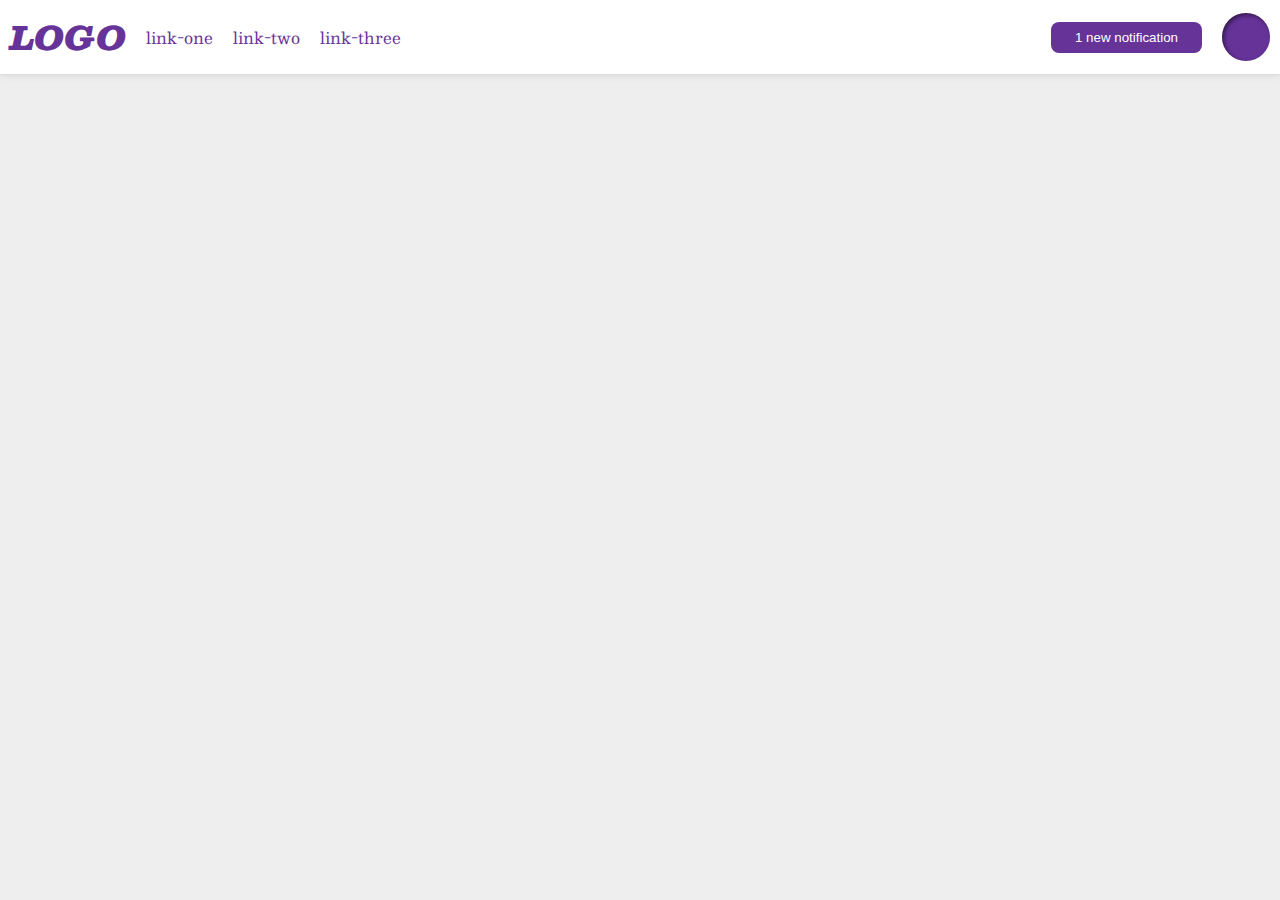
<file: flex/03-flex-header-2/index.html>
<!DOCTYPE html>
<html lang="en">
  <head>
    <meta charset="UTF-8">
    <meta http-equiv="X-UA-Compatible" content="IE=edge">
    <meta name="viewport" content="width=device-width, initial-scale=1.0">
    <title>Flex Header 2</title>
    <link rel="stylesheet" href="style.css">
  </head>
  <body>
    <div class="header">
      <div class="headerleft">
        <div class="logo">
          LOGO
        </div>
        <ul class="links">
          <li><a href="google.com">link-one</a></li>
          <li><a href="google.com">link-two</a></li>
          <li><a href="google.com">link-three</a></li>
        </ul>
      </div>
      <div class="headerright">
        <button class="notifications">
          1 new notification
        </button>
        <div class="profile-image"></div>
      </div>
    </div>
  </body>
</html>
</file>
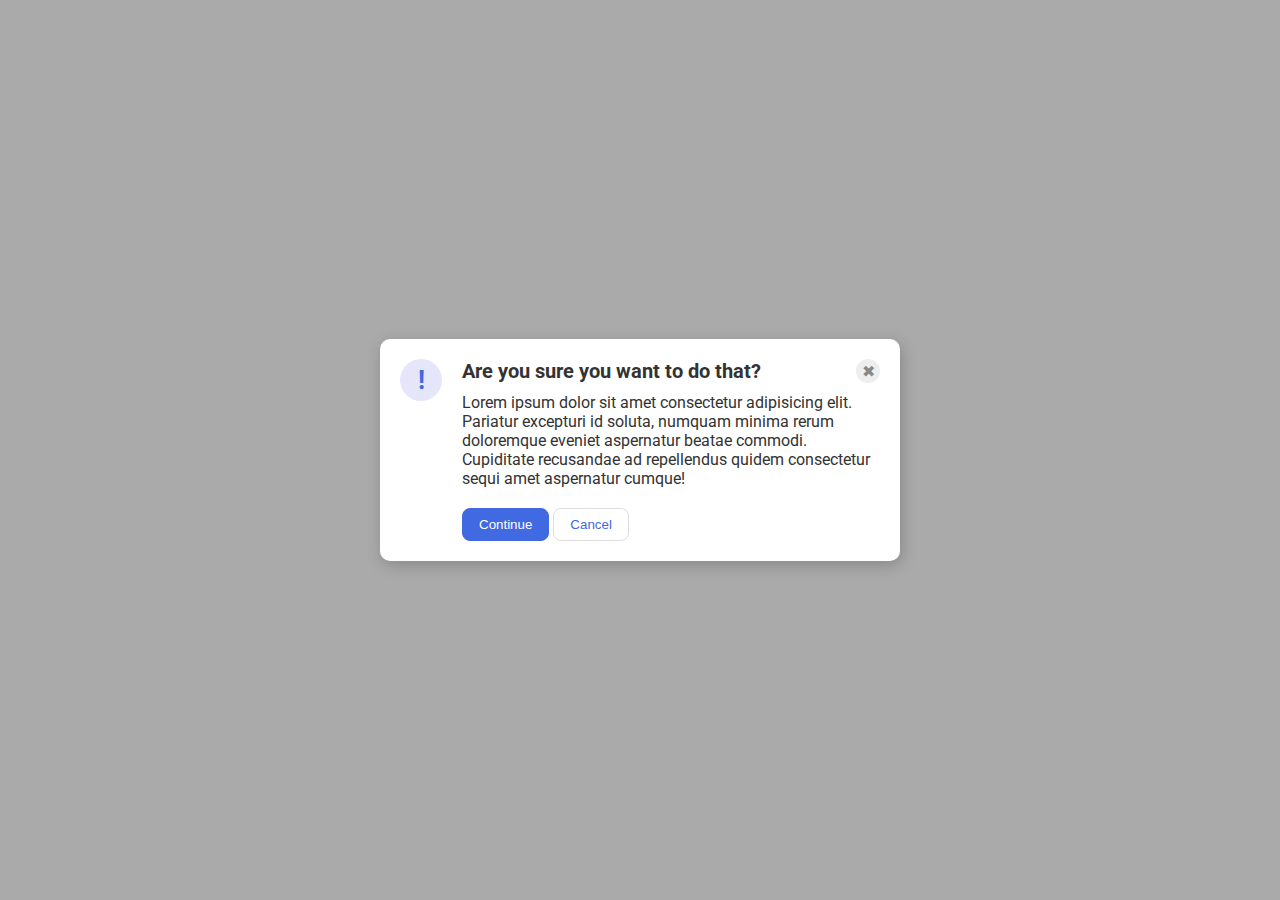
<file: flex/05-flex-modal/index.html>
<!DOCTYPE html>
<html lang="en">
  <head>
    <meta charset="UTF-8">
    <meta http-equiv="X-UA-Compatible" content="IE=edge">
    <meta name="viewport" content="width=device-width, initial-scale=1.0">
    <link rel="stylesheet" href="style.css">
    <title>Modal</title>
  </head>
  <body>
    <div class="modal">
      <div class="icon">!</div>
    <div class="wrapper">
     <div class="header">
        Are you sure you want to do that?
        <div class="close-button">✖</div>
      </div>
      <div class="text">Lorem ipsum dolor sit amet consectetur adipisicing elit. Pariatur excepturi id soluta, numquam minima rerum doloremque eveniet aspernatur beatae commodi. Cupiditate recusandae ad repellendus quidem consectetur sequi amet aspernatur cumque!</div>
        <button class="continue">Continue</button>
        <button class="cancel">Cancel</button>
      </div>
    </div>
  </body>
</html>
</file>
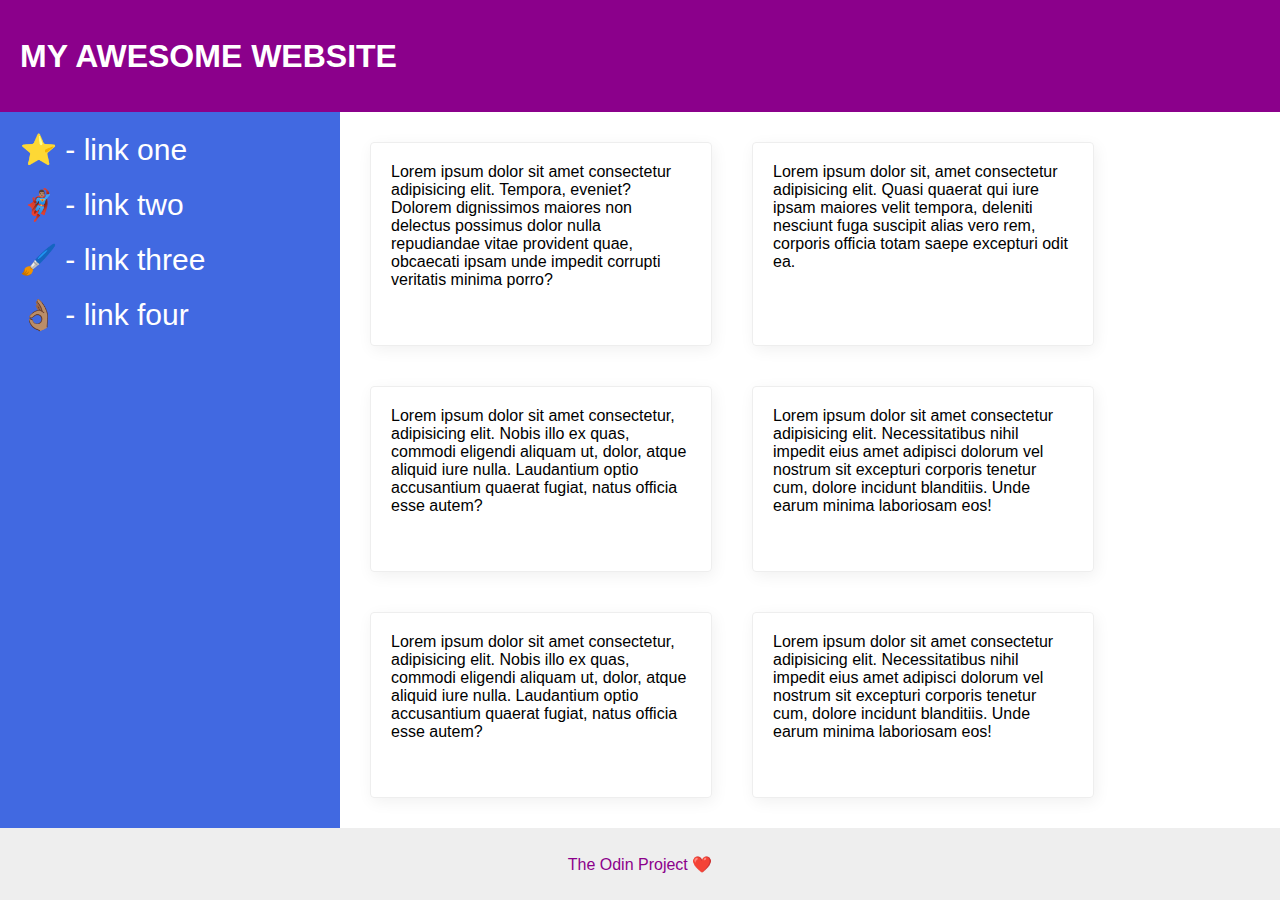
<file: flex/07-flex-layout-2/index.html>
<!DOCTYPE html>
<html lang="en">
  <head>
    <meta charset="UTF-8">
    <meta http-equiv="X-UA-Compatible" content="IE=edge">
    <meta name="viewport" content="width=device-width, initial-scale=1.0">
    <title>The Holy Grail</title>
    <link rel="stylesheet" href="style.css">
  </head>
  <body>
    <div class="header">
      MY AWESOME WEBSITE
    </div>
    <div class="maincontent">
      <div class="sidebar">
        <ul>
          <li><a href="#">⭐ - link one</a></li>
          <li><a href="#">🦸🏽‍♂️ - link two</a></li>
          <li><a href="#">🖌️ - link three</a></li>
          <li><a href="#">👌🏽 - link four</a></li>
        </ul>
      </div>

      <div class="cardcontent">
        <div class="card">Lorem ipsum dolor sit amet consectetur adipisicing elit. Tempora, eveniet? Dolorem dignissimos maiores non delectus possimus dolor nulla repudiandae vitae provident quae, obcaecati ipsam unde impedit corrupti veritatis minima porro?</div>
        <div class="card">Lorem ipsum dolor sit, amet consectetur adipisicing elit. Quasi quaerat qui iure ipsam maiores velit tempora, deleniti nesciunt fuga suscipit alias vero rem, corporis officia totam saepe excepturi odit ea.</div>
        <div class="card">Lorem ipsum dolor sit amet consectetur, adipisicing elit. Nobis illo ex quas, commodi eligendi aliquam ut, dolor, atque aliquid iure nulla. Laudantium optio accusantium quaerat fugiat, natus officia esse autem?</div>
        <div class="card">Lorem ipsum dolor sit amet consectetur adipisicing elit. Necessitatibus nihil impedit eius amet adipisci dolorum vel nostrum sit excepturi corporis tenetur cum, dolore incidunt blanditiis. Unde earum minima laboriosam eos!</div>
        <div class="card">Lorem ipsum dolor sit amet consectetur, adipisicing elit. Nobis illo ex quas, commodi eligendi aliquam ut, dolor, atque aliquid iure nulla. Laudantium optio accusantium quaerat fugiat, natus officia esse autem?</div>
        <div class="card">Lorem ipsum dolor sit amet consectetur adipisicing elit. Necessitatibus nihil impedit eius amet adipisci dolorum vel nostrum sit excepturi corporis tenetur cum, dolore incidunt blanditiis. Unde earum minima laboriosam eos!</div>
      </div>
    </div>
    <div class="footer">
      The Odin Project ❤️
    </div>
  </body>
</html>
</file>
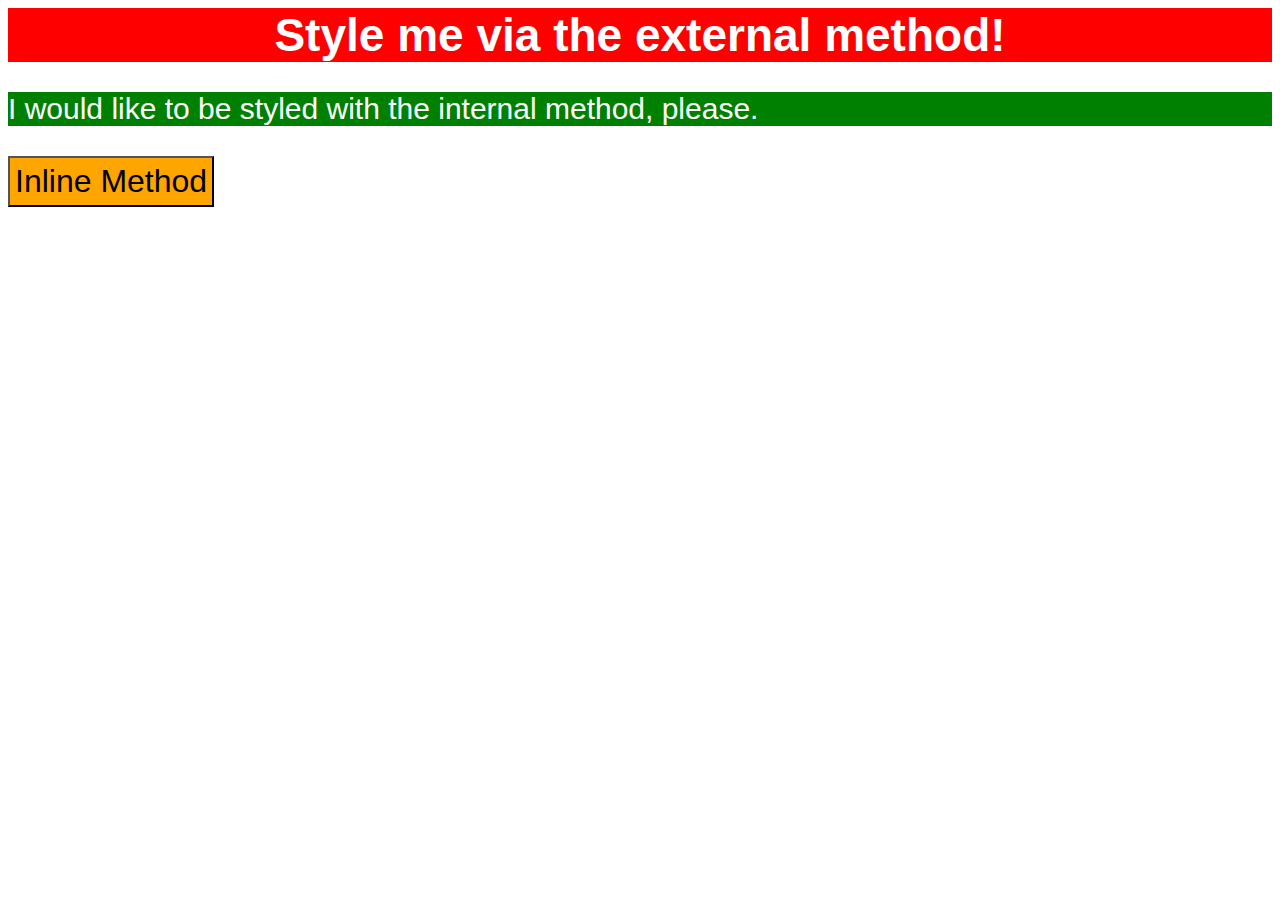
<file: foundations/01-css-methods/index.html>
<!DOCTYPE html>
<html lang="en">
  <head>
    <meta charset="UTF-8">
    <meta http-equiv="X-UA-Compatible" content="IE=edge">
    <meta name="viewport" content="width=device-width, initial-scale=1.0">
    <link rel="stylesheet" href="style.css">
    <style>
      p {
    color: #FFFFFF;
    background-color: green;
    font-family: Helvetica, Arial, sans-serif;
    font-size: 30px;
      }
    </style>
    <title>Methods for Adding CSS</title>
  </head>
  <body>
    <div>Style me via the external method!</div>
    <p>I would like to be styled with the internal method, please.</p>
    <button 
    style="
    color: #000000;
    background-color: orange;
    font-family: Helvetica, Arial sans-serif;
    font-size: 32px;
    padding: 5px;
    ">Inline Method</button>
  </body>
</html>
</file>
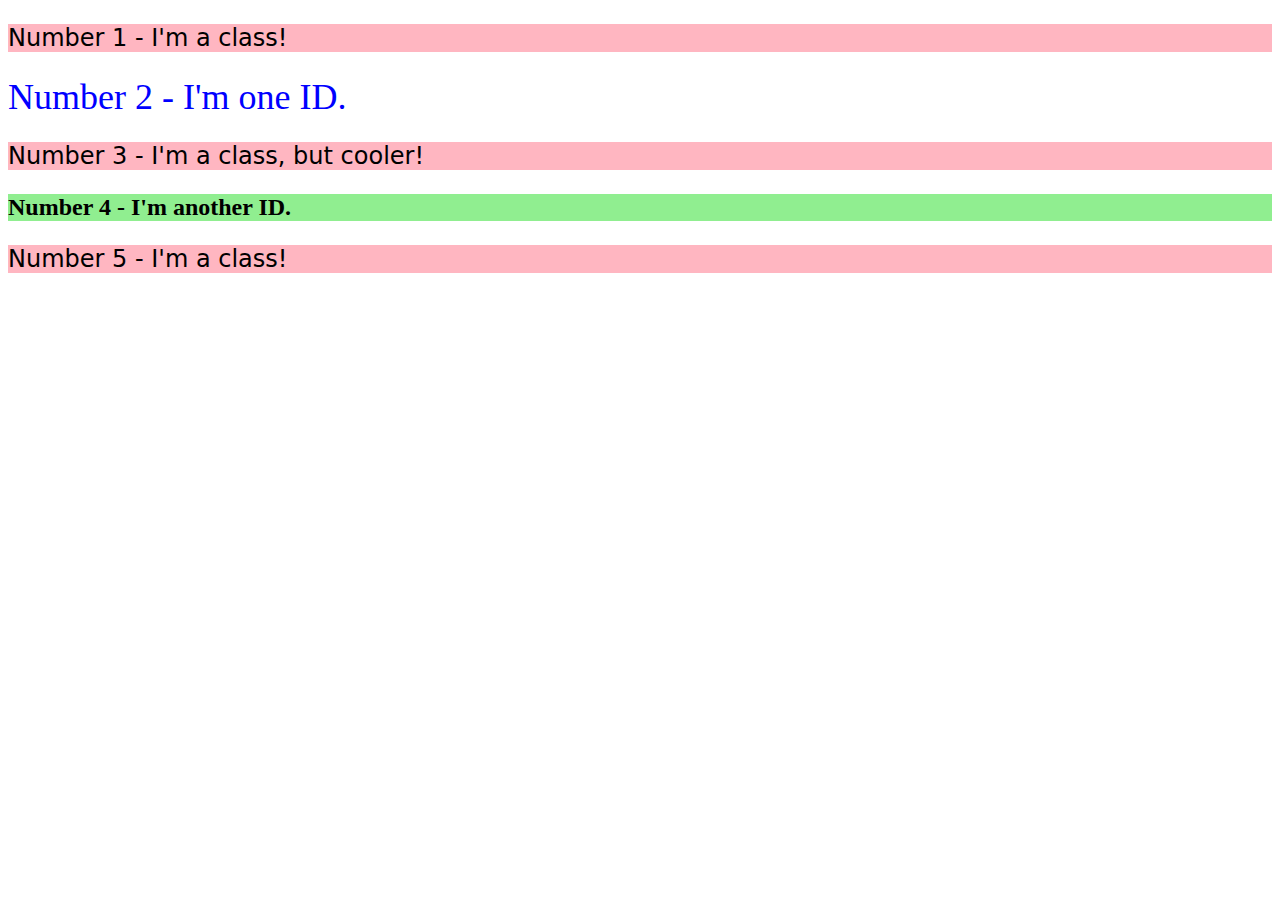
<file: foundations/02-class-id-selectors/index.html>
<!DOCTYPE html>
<html lang="en">
  <head>
    <meta charset="UTF-8">
    <meta http-equiv="X-UA-Compatible" content="IE=edge">
    <meta name="viewport" content="width=device-width, initial-scale=1.0">
    <title>Class and ID Selectors</title>
    <link rel="stylesheet" href="style.css">
  </head>
  <body>
    <p class="odd average-font">Number 1 - I'm a class!</p>
    <div id="two" class="big-font">Number 2 - I'm one ID.</div>
    <p class="odd average-font">Number 3 - I'm a class, but cooler!</p>
    <div id="four" class="average-font">Number 4 - I'm another ID.</div>
    <p class="odd average-font">Number 5 - I'm a class!</p>
  </body>
</html>
</file>
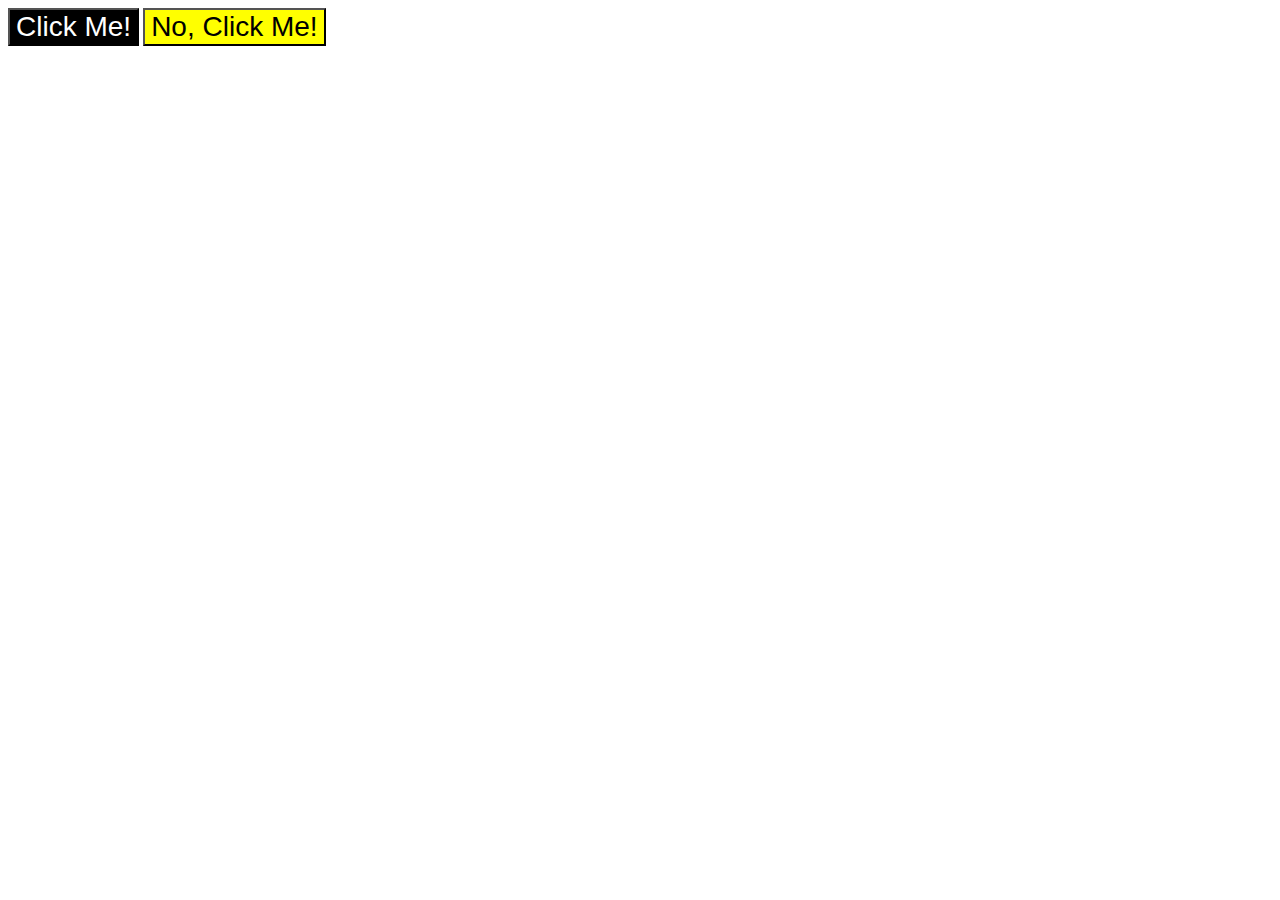
<file: foundations/03-grouping-selectors/index.html>
<!DOCTYPE html>
<html lang="en">
  <head>
    <meta charset="UTF-8">
    <meta http-equiv="X-UA-Compatible" content="IE=edge">
    <meta name="viewport" content="width=device-width, initial-scale=1.0">
    <title>Grouping Selectors</title>
    <link rel="stylesheet" href="style.css">
  </head>
  <body>
    <button class="first">Click Me!</button>
    <button class="second">No, Click Me!</button>
  </body>
</html>
</file>
<file: flex/03-flex-header-2/style.css>
/* this is some magical font-importing.  
you'll learn about it later. */
@import url('https://fonts.googleapis.com/css2?family=Besley:ital,wght@0,400;1,900&display=swap');

body {
  margin: 0;
  background: #eee;
  font-family: Besley, serif;
}

.header {
  display: flex;
  justify-content: space-between;
  align-items: center;
  padding: 10px;
  background: white;
  border-bottom: 1px solid #ddd;
  box-shadow: 0 0 8px rgba(0,0,0,.1);
}

.profile-image {
  background: rebeccapurple;
  box-shadow: inset 2px 2px 4px rgba(0,0,0,.5);
  border-radius: 50%;
  width: 48px;
  height: 48px;
}

.logo {
  color: rebeccapurple;
  font-size: 32px;
  font-weight: 900;
  font-style: italic;
}


.headerleft, .headerright {
  display: flex;
  align-items: center;
  gap: 20px;
}

button {
  border: none;
  border-radius: 8px;
  background: rebeccapurple;
  color: white;
  padding: 8px 24px;
}

a {
  /* this removes the line under our links */
  text-decoration: none;
  color: rebeccapurple;
}

ul {
  display: flex;
  gap: 20px;
  list-style-type: none;
  padding: 0px;
  margin: 0px;
}
</file>
<file: flex/05-flex-modal/style.css>
@import url('https://fonts.googleapis.com/css2?family=Roboto:wght@400;700&display=swap');

html, body {
  height: 100%;
}

body {
  font-family: Roboto, sans-serif;
  margin: 0;
  background: #aaa;
  color: #333;
  /* I'll give you this one for free lol */
  display: flex;
  align-items: center;
  justify-content: center;
}

.modal {
  justify-content: center;
  align-items: center;
  background: white;
  width: 480px;
  border-radius: 10px;
  box-shadow: 2px 4px 16px rgba(0,0,0,.2);
  
  display: flex;
  padding: 20px;
  gap: 20px;
}

.icon {
  color: royalblue;
  font-size: 26px;
  font-weight: 700;
  background: lavender;
  width: 42px;
  height: 42px;
  border-radius: 50%;
  display: flex;
  align-items: center;
  justify-content: center;

  flex-shrink: 0;
  align-self: flex-start;
}

.close-button {
  background: #eee;
  border-radius: 50%;
  color: #888;
  font-weight: 400;
  font-size: 16px;
  height: 24px;
  width: 24px;
  display: flex;
  align-items: center;
  justify-content: center;
}

.header {
  display: flex;
  justify-content: space-between;
  align-items: center;
  font-size: 20px;
  font-weight: bold;
  margin-bottom: 10px;
}

.text {
  margin-bottom: 20px;
}


button {
  padding: 8px 16px;
  border-radius: 8px;
}

button.continue {
  background: royalblue;
  border: 1px solid royalblue;
  color: white;
}

button.cancel {
  background: white;
  border: 1px solid #ddd;
  color: royalblue;
}
</file>
<file: flex/07-flex-layout-2/style.css>
body {
  font-family: -apple-system, BlinkMacSystemFont, 'Segoe UI', Roboto, Oxygen, Ubuntu, Cantarell, 'Open Sans', 'Helvetica Neue', sans-serif;
  margin: 0;
  min-height: 100vh;

  display: flex;
  flex: 1 1 0;
  flex-direction: column;
}

ul {
  list-style-type: none;
  padding: 0;
  margin: 0;
}

li {
  margin-bottom: 20px;
}

a {
  text-decoration: none;
  color: #ffffff;
}

.header {
  height: 72px;
  background: darkmagenta;
  color: white;

  display: flex;
  justify-content: flex-start;
  align-items: center;
  font-size: 32px;
  font-weight: 900;
  padding: 20px;
}

.footer {
  height: 72px;
  background: #eee;
  color: darkmagenta;

  display: flex;
  justify-content: center;
  align-items: center;
}

.maincontent {
  display: flex;
  flex: 1 1 0;
}

.sidebar {
  width: 300px;
  background: royalblue;

  display: flex;
  flex: 1 0 300px;
  justify-content: flex-start;
  padding: 20px;
  font-size: 30px;
}

.cardcontent {
  display: flex;
  padding: 10px;
  flex-wrap: wrap;
}

.card {
  border: 1px solid #eee;
  box-shadow: 2px 4px 16px rgba(0,0,0,.06);
  border-radius: 4px;
  width: 300px;
  padding: 20px;
  margin: 20px;
}
</file>
<file: foundations/01-css-methods/style.css>
html {
    font-family: Arial, Helvetica, sans-serif;
}

div {
    color: #FFFFFF;
    background-color: rgba(255, 0, 0, 1.0);
    font-size: 46px;
    font-weight: bold;
    text-align: center;
}
</file>
<file: foundations/02-class-id-selectors/style.css>
#two {
    color: blue;
}

#four {
    background-color: lightgreen;
    font-weight: bold;
}

.odd {
    background-color: lightpink;
    font-family: Verdana, 'DejaVu Sans', sans-serif;
}

.average-font {
    font-size: 24px;
}

.big-font {
    font-size: 36px;
}
</file>
<file: foundations/03-grouping-selectors/style.css>
.first, 
.second {
    font-family: Helvetica, 'Times New Roman', sans-serif;
    font-size: 28px;
}

.first {
    background-color: black;
    color: white;
}

.second {
    background-color: yellow;
}
</file>
